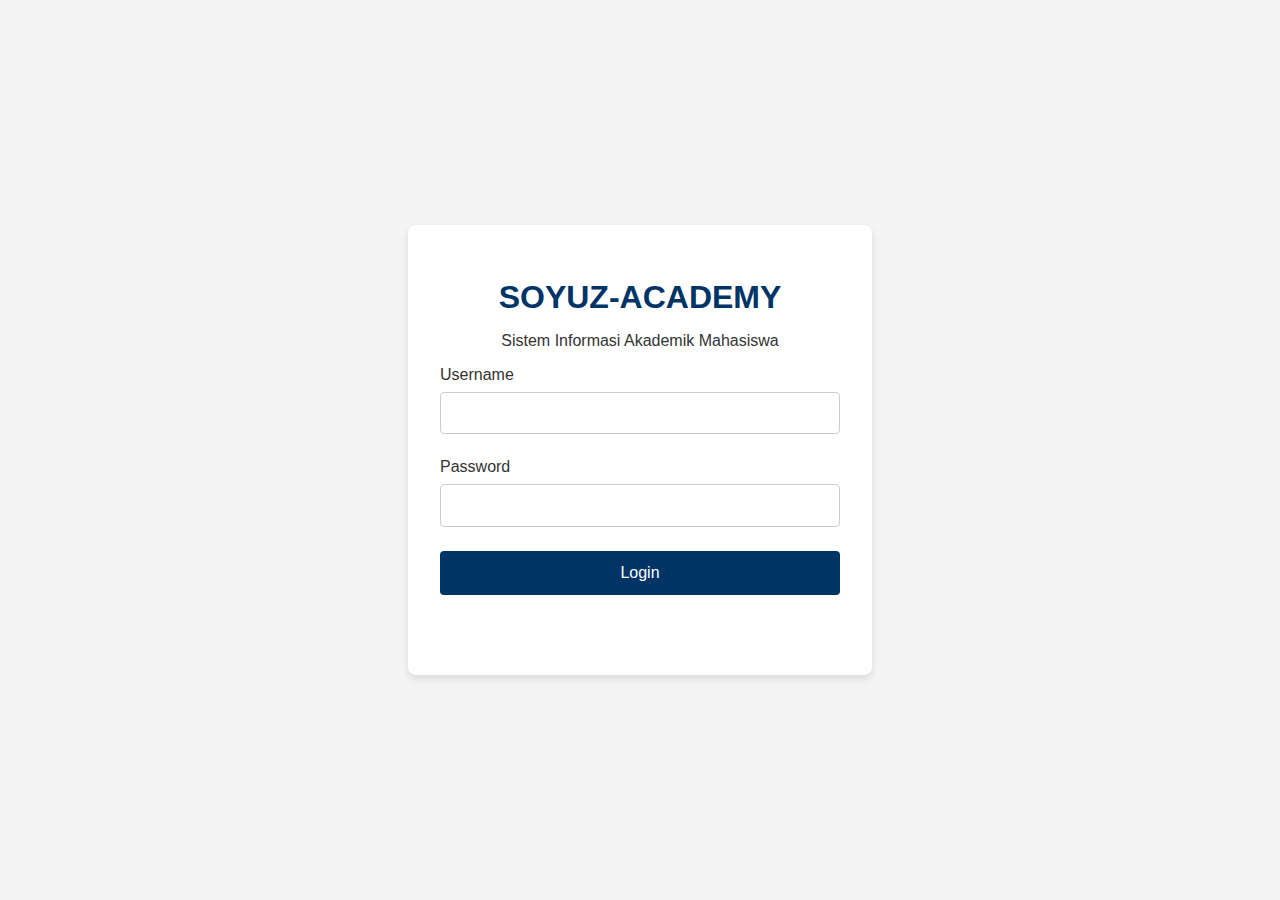
<file: index.html>
<!DOCTYPE html>
<html lang="id">
<head>
    <meta charset="UTF-8">
    <meta name="viewport" content="width=device-width, initial-scale=1.0">
    <title>Login - SOYUZ-ACADEMY</title>
    <link rel="stylesheet" href="style.css">
</head>
<body>
    <div class="login-container">
        <div class="login-box">
            <header>
                <h1>SOYUZ-ACADEMY</h1>
                <p>Sistem Informasi Akademik Mahasiswa</p>
            </header>
            <main>
                <form id="loginForm">
                    <div class="input-group">
                        <label for="username">Username</label>
                        <input type="text" id="username" name="username" required>
                    </div>
                    <div class="input-group">
                        <label for="password">Password</label>
                        <input type="password" id="password" name="password" required>
                    </div>
                    <button type="submit" class="btn">Login</button>
                    <p id="loginError" class="error-message"></p>
                </form>
            </main>
        </div>
    </div>
    <script src="script.js"></script>
</body>
</html>
</file>
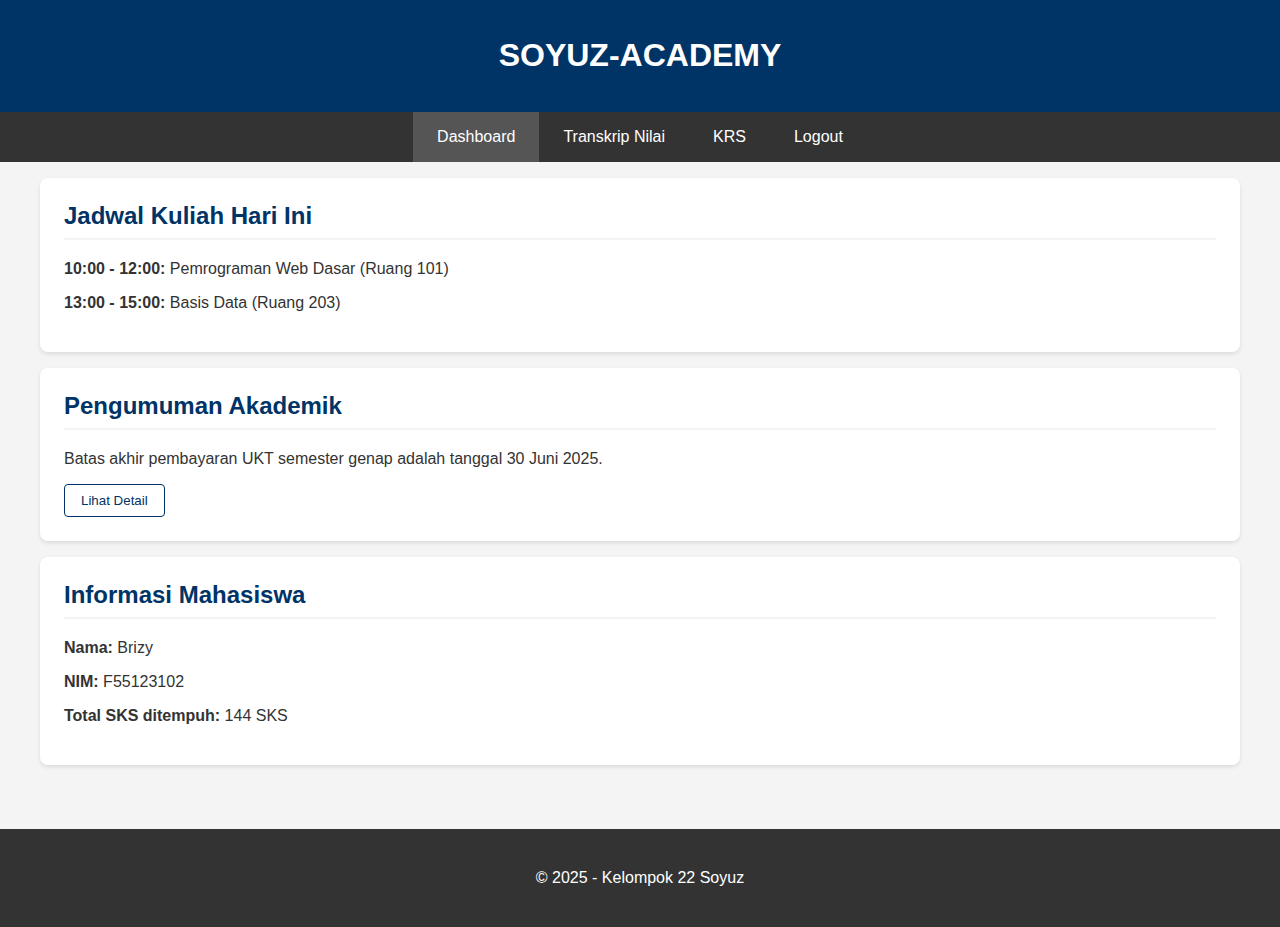
<file: dashboard.html>
<!DOCTYPE html>
<html lang="id">
<head>
    <meta charset="UTF-8">
    <meta name="viewport" content="width=device-width, initial-scale=1.0">
    <title>Dashboard - SOYUZ-ACADEMY</title>
    <link rel="stylesheet" href="style.css">
</head>
<body>
    <header class="main-header">
        <h1>SOYUZ-ACADEMY</h1>
    </header>
    
<nav class="main-nav">
    <ul>
        <li><a href="dashboard.html" class="active">Dashboard</a></li>
        <li><a href="transkrip.html">Transkrip Nilai</a></li>
        <li><a href="krs.html">KRS</a></li>
        <li><a href="index.html">Logout</a></li>
    </ul>
</nav>

    <main class="container">
        <section class="card">
            <h2>Jadwal Kuliah Hari Ini</h2>
            <article>
                <p><strong>10:00 - 12:00:</strong> Pemrograman Web Dasar (Ruang 101)</p>
                <p><strong>13:00 - 15:00:</strong> Basis Data (Ruang 203)</p>
            </article>
        </section>

        <section id="pengumuman" class="card">
            <h2>Pengumuman Akademik</h2>
            <article>
                <p>Batas akhir pembayaran UKT semester genap adalah tanggal 30 Juni 2025.</p>
                <div id="detailPengumuman" class="details">
                    <p>Harap segera melakukan pembayaran untuk menghindari sanksi administrasi. Pembayaran dapat dilakukan melalui teller bank atau mobile banking.</p>
                </div>
                <button id="btnDetail" class="btn-secondary">Lihat Detail</button>
            </article>
        </section>

        <section class="card">
            <h2>Informasi Mahasiswa</h2>
            <p><strong>Nama:</strong> Brizy</p>
            <p><strong>NIM:</strong> F55123102</p>
            <p><strong>Total SKS ditempuh:</strong> 144 SKS</p>
        </section>
    </main>

    <footer class="main-footer">
        <p>&copy; 2025 - Kelompok 22 Soyuz</p>
    </footer>

    <script src="script.js"></script>
</body>
</html>
</file>
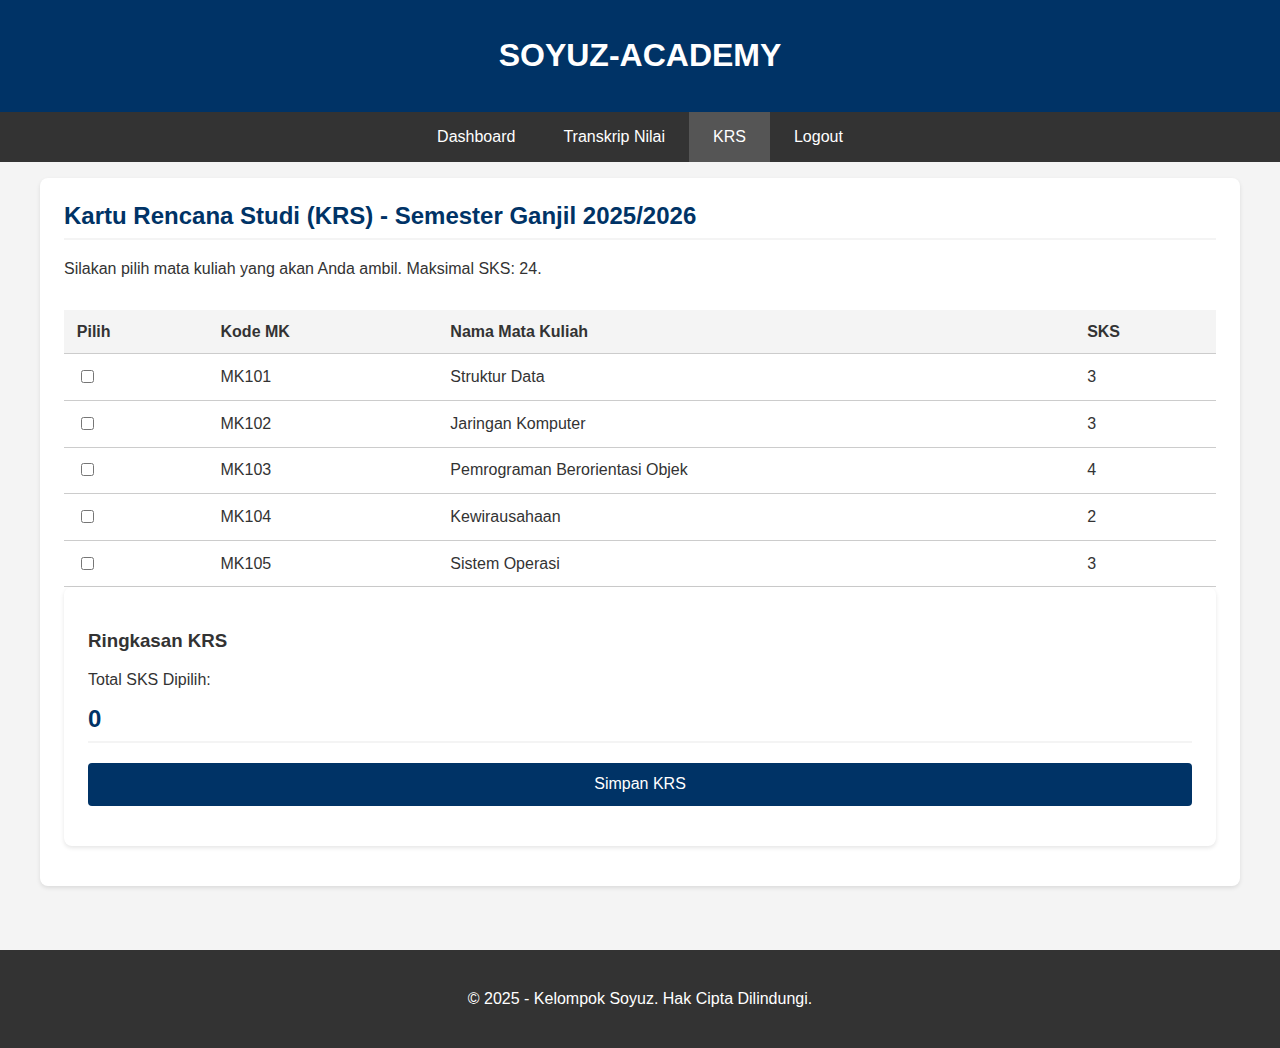
<file: krs.html>
<!DOCTYPE html>
<html lang="id">
<head>
    <meta charset="UTF-8">
    <meta name="viewport" content="width=device-width, initial-scale=1.0">
    <title>KRS - SOYUZ-ACADEMY</title>
    <link rel="stylesheet" href="style.css">
</head>
<body>
    <header class="main-header">
        <h1>SOYUZ-ACADEMY</h1>
    </header>
    
    <nav class="main-nav">
        <ul>
            <li><a href="dashboard.html">Dashboard</a></li>
            <li><a href="transkrip.html">Transkrip Nilai</a></li>
            <li><a href="krs.html" class="active">KRS</a></li>
            <li><a href="index.html">Logout</a></li>
        </ul>
    </nav>

    <main class="container">
        <section class="card">
            <h2>Kartu Rencana Studi (KRS) - Semester Ganjil 2025/2026</h2>
            <p>Silakan pilih mata kuliah yang akan Anda ambil. Maksimal SKS: 24.</p>
            
            <div class="krs-container">
                <div class="table-responsive">
                    <table id="tabelKRS">
                        <thead>
                            <tr>
                                <th>Pilih</th>
                                <th>Kode MK</th>
                                <th>Nama Mata Kuliah</th>
                                <th>SKS</th>
                            </tr>
                        </thead>
                        <tbody>
                            <tr>
                                <td><input type="checkbox" class="mk-select" data-sks="3"></td>
                                <td>MK101</td>
                                <td>Struktur Data</td>
                                <td>3</td>
                            </tr>
                            <tr>
                                <td><input type="checkbox" class="mk-select" data-sks="3"></td>
                                <td>MK102</td>
                                <td>Jaringan Komputer</td>
                                <td>3</td>
                            </tr>
                            <tr>
                                <td><input type="checkbox" class="mk-select" data-sks="4"></td>
                                <td>MK103</td>
                                <td>Pemrograman Berorientasi Objek</td>
                                <td>4</td>
                            </tr>
                            <tr>
                                <td><input type="checkbox" class="mk-select" data-sks="2"></td>
                                <td>MK104</td>
                                <td>Kewirausahaan</td>
                                <td>2</td>
                            </tr>
                             <tr>
                                <td><input type="checkbox" class="mk-select" data-sks="3"></td>
                                <td>MK105</td>
                                <td>Sistem Operasi</td>
                                <td>3</td>
                            </tr>
                        </tbody>
                    </table>
                </div>

                <div class="krs-summary card">
                    <h3>Ringkasan KRS</h3>
                    <p>Total SKS Dipilih:</p>
                    <h2 id="totalSKS">0</h2>
                    <button id="btnSimpanKRS" class="btn">Simpan KRS</button>
                    <p id="krsMessage" class="message"></p>
                </div>
            </div>
        </section>
    </main>

    <footer class="main-footer">
        <p>&copy; 2025 - Kelompok Soyuz. Hak Cipta Dilindungi.</p>
    </footer>

    <script src="script.js"></script>
</body>
</html>
</file>
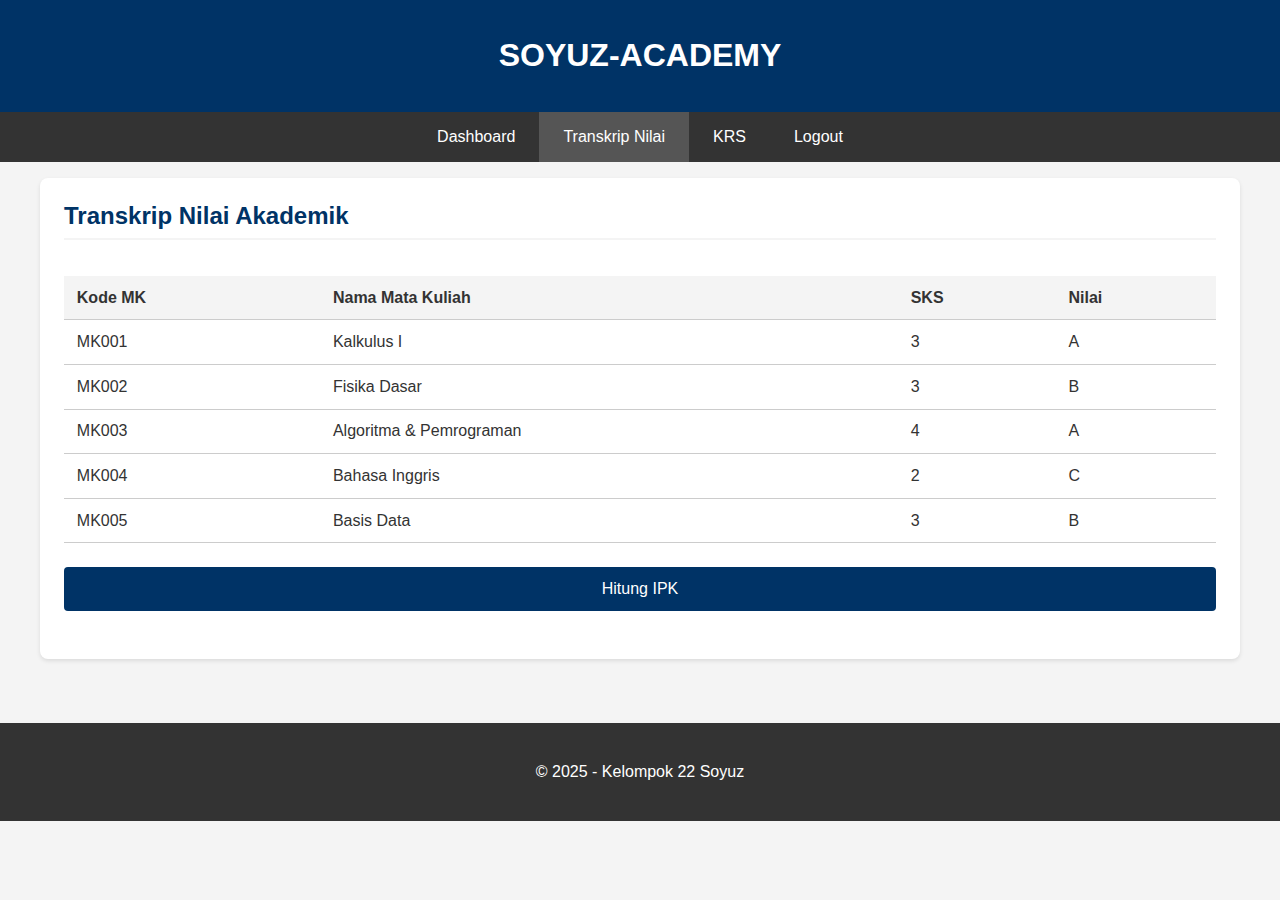
<file: transkrip.html>
<!DOCTYPE html>
<html lang="id">
<head>
    <meta charset="UTF-8">
    <meta name="viewport" content="width=device-width, initial-scale=1.0">
    <title>Transkrip Nilai - SOYUZ-ACADEMY</title>
    <link rel="stylesheet" href="style.css">
</head>
<body>
    <header class="main-header">
        <h1>SOYUZ-ACADEMY</h1>
    </header>
    
<nav class="main-nav">
    <ul>
        <li><a href="dashboard.html">Dashboard</a></li>
        <li><a href="transkrip.html" class="active">Transkrip Nilai</a></li>
        <li><a href="krs.html">KRS</a></li>
        <li><a href="index.html">Logout</a></li>
    </ul>
</nav>

    <main class="container">
        <section class="card">
            <h2>Transkrip Nilai Akademik</h2>
            <div class="table-responsive">
                <table id="tabelNilai">
                    <thead>
                        <tr>
                            <th>Kode MK</th>
                            <th>Nama Mata Kuliah</th>
                            <th>SKS</th>
                            <th>Nilai</th>
                        </tr>
                    </thead>
                    <tbody>
                        <tr>
                            <td>MK001</td>
                            <td>Kalkulus I</td>
                            <td class="sks">3</td>
                            <td class="nilai">A</td>
                        </tr>
                        <tr>
                            <td>MK002</td>
                            <td>Fisika Dasar</td>
                            <td class="sks">3</td>
                            <td class="nilai">B</td>
                        </tr>
                        <tr>
                            <td>MK003</td>
                            <td>Algoritma & Pemrograman</td>
                            <td class="sks">4</td>
                            <td class="nilai">A</td>
                        </tr>
                        <tr>
                            <td>MK004</td>
                            <td>Bahasa Inggris</td>
                            <td class="sks">2</td>
                            <td class="nilai">C</td>
                        </tr>
                         <tr>
                            <td>MK005</td>
                            <td>Basis Data</td>
                            <td class="sks">3</td>
                            <td class="nilai">B</td>
                        </tr>
                    </tbody>
                </table>
            </div>
            <div class="ipk-section">
                <button id="btnHitungIPK" class="btn">Hitung IPK</button>
                <h3 id="hasilIPK"></h3>
            </div>
        </section>
    </main>

    <footer class="main-footer">
        <p>&copy; 2025 - Kelompok 22 Soyuz</p>
    </footer>

    <script src="script.js"></script>
</body>
</html>
</file>
<file: style.css>
/* General Styling */
:root {
    --primary-color: #003366;
    --secondary-color: #f4f4f4;
    --font-color: #333;
    --light-gray: #ccc;
    --success-color: #28a745;
    --error-color: #dc3545;
}

body {
    font-family: Arial, sans-serif;
    margin: 0;
    background-color: var(--secondary-color);
    color: var(--font-color);
}

/* Login Page Styling */
.login-container {
    display: flex;
    justify-content: center;
    align-items: center;
    height: 100vh;
}

.login-box {
    background: white;
    padding: 2rem;
    border-radius: 8px;
    box-shadow: 0 4px 8px rgba(0,0,0,0.1);
    width: 100%;
    max-width: 400px;
    text-align: center;
}

.login-box h1 {
    color: var(--primary-color);
    margin-bottom: 0.5rem;
}

.input-group {
    margin-bottom: 1.5rem;
    text-align: left;
}

.input-group label {
    display: block;
    margin-bottom: 0.5rem;
}

.input-group input {
    width: 100%;
    padding: 0.8rem;
    border: 1px solid var(--light-gray);
    border-radius: 4px;
    box-sizing: border-box;
}

.btn {
    width: 100%;
    padding: 0.8rem;
    border: none;
    background-color: var(--primary-color);
    color: white;
    border-radius: 4px;
    cursor: pointer;
    font-size: 1rem;
}

.btn:hover {
    opacity: 0.9;
}

.error-message {
    color: var(--error-color);
    margin-top: 1rem;
    height: 1em;
}


/* General App Styling (Dashboard & Transkrip) */
.main-header {
    background-color: var(--primary-color);
    color: white;
    padding: 1rem;
    text-align: center;
}

.main-nav {
    background-color: #333;
}

.main-nav ul {
    list-style: none;
    margin: 0;
    padding: 0;
    display: flex;
    justify-content: center;
}

.main-nav ul li a {
    color: white;
    padding: 1rem 1.5rem;
    display: block;
    text-decoration: none;
}

.main-nav ul li a:hover, .main-nav ul li a.active {
    background-color: #555;
}

.container {
    padding: 1rem;
    max-width: 1200px;
    margin: 0 auto;
}

.card {
    background: white;
    padding: 1.5rem;
    margin-bottom: 1rem;
    border-radius: 8px;
    box-shadow: 0 2px 4px rgba(0,0,0,0.1);
}

.card h2 {
    color: var(--primary-color);
    border-bottom: 2px solid var(--secondary-color);
    padding-bottom: 0.5rem;
    margin-top: 0;
}

.details {
    display: none;
    margin-top: 1rem;
    background-color: #f9f9f9;
    padding: 1rem;
    border-left: 4px solid var(--primary-color);
}

.btn-secondary {
    background: none;
    border: 1px solid var(--primary-color);
    color: var(--primary-color);
    padding: 0.5rem 1rem;
    border-radius: 4px;
    cursor: pointer;
}

.table-responsive {
    overflow-x: auto;
}

table {
    width: 100%;
    border-collapse: collapse;
    margin-top: 1rem;
}

th, td {
    padding: 0.8rem;
    text-align: left;
    border-bottom: 1px solid var(--light-gray);
}

thead {
    background-color: var(--secondary-color);
}

.ipk-section {
    margin-top: 1.5rem;
    text-align: right;
}

#hasilIPK {
    margin-top: 1rem;
    color: var(--primary-color);
    font-size: 1.5rem;
}

.main-footer {
    text-align: center;
    padding: 1.5rem;
    margin-top: 2rem;
    background-color: #333;
    color: white;
}

/* Responsiveness */
@media (max-width: 600px) {
    .main-nav ul {
        flex-direction: column;
        align-items: center;
    }
    
    .login-box {
        margin: 1rem;
    }
    
    .ipk-section {
        text-align: center;
    }
}
</file>
